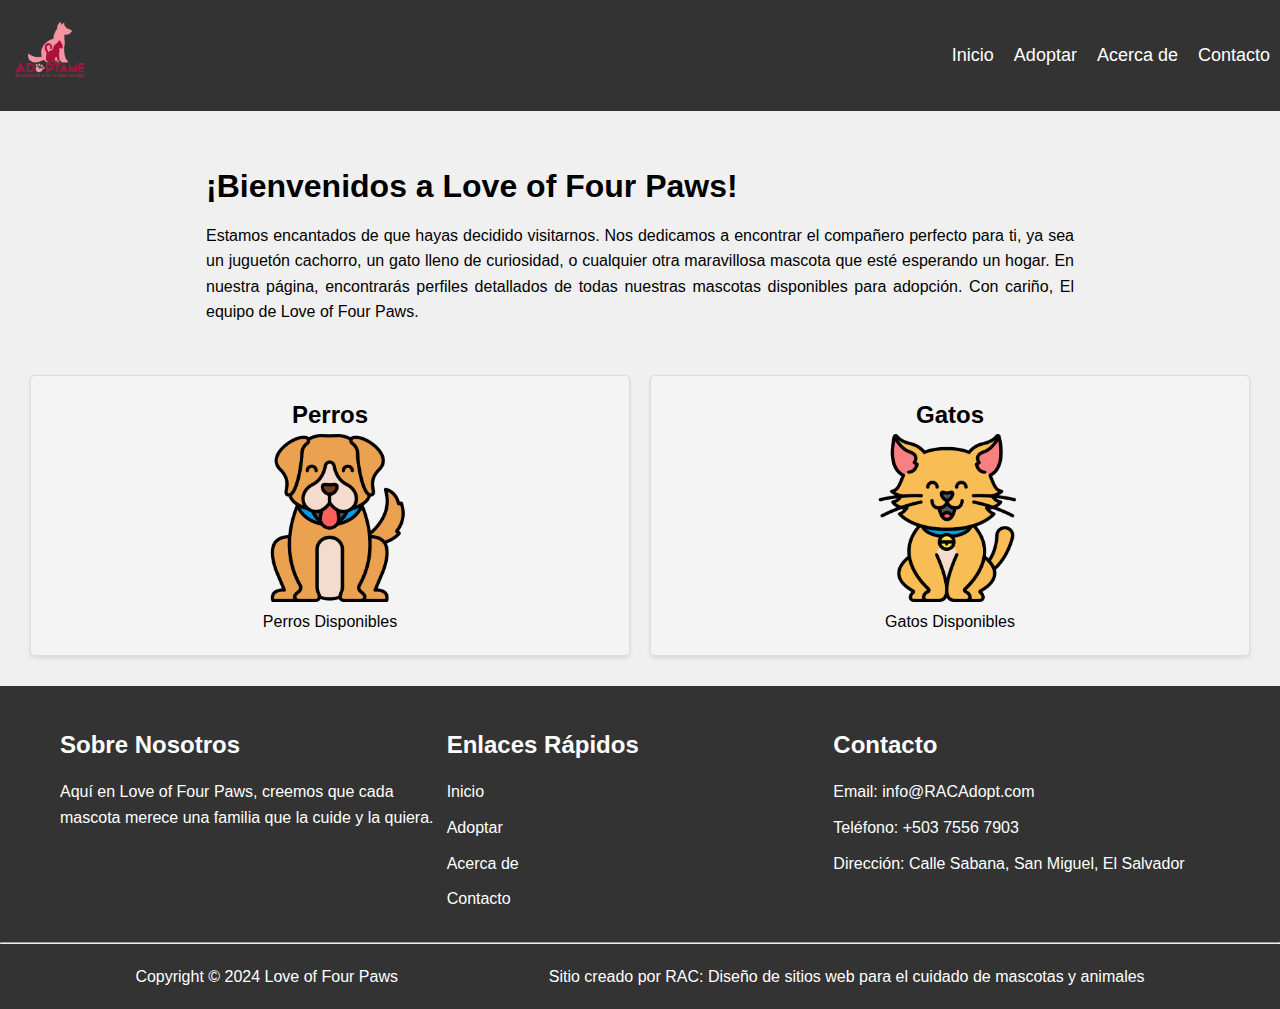
<file: Proyecto Paginas web/index.html>
<!DOCTYPE html>
<html lang="en">
<head>
    <link rel="stylesheet" href="css/style.css">
    <meta charset="UTF-8">
    <meta name="viewport" content="width=device-width, initial-scale=1.0">
    <title>Inicio</title>
    <link rel="shortcut icon" href="img/logo.png" type="image/x-icon">
</head>
<body>
    <!-- De aqui sacar el ejemplo -->
    <!-- https://chaanimalshelter.org/ -->
    <header>
        <div class="logo"><a href="index.html"><img src="img/logo.png" alt="Logo"></a></div>
        <nav class="navbar">
            <ul class="nav-links">
                <li><a href="index.html">Inicio</a></li>
                <li><a href="adopt.html">Adoptar</a></li>
                <li><a href="acerca.html">Acerca de</a></li>
                <li><a href="contacto.html">Contacto</a></li>
            </ul>
            <div class="menu-toggle" id="mobile-menu">
                <span class="bar"></span>
                <span class="bar"></span>
                <span class="bar"></span>
            </div>
        </nav>
    </header>

    <main>
        <section class="intro">
            <h1>¡Bienvenidos a Love of Four Paws!</h1>
            <p>
                Estamos encantados de que hayas decidido visitarnos. 
                
                Nos dedicamos a encontrar el compañero perfecto para ti, ya sea un juguetón cachorro, un gato lleno de curiosidad, o cualquier otra maravillosa mascota que esté esperando un hogar.
                
                En nuestra página, encontrarás perfiles detallados de todas nuestras mascotas disponibles para adopción.
                Con cariño,
                
                El equipo de Love of Four Paws.
            </p>
        </section>

        <section class="features">
            <div class="feature">
                <h2>Perros</h2>
                <a href="dog.html"><img src="img/perro.png" alt="Perro"></a>
                <p>Perros Disponibles</p>
            </div>
            <div class="feature">
                <h2>Gatos</h2>
                <a href="cat.html"><img src="img/gato.png" alt="Gato"></a>
                <p>Gatos Disponibles</p>
            </div>
        </section>
    </main>

    <footer>
        <div class="footer-container">
            <div class="footer-section about">
                <h2>Sobre Nosotros</h2>
                <p>Aquí en Love of Four Paws, creemos que cada mascota merece una familia que la cuide y la quiera.</p>
            </div>
            <div class="footer-section links">
                <h2>Enlaces Rápidos</h2>
                <ul>
                    <li><a href="index.html">Inicio</a></li>
                    <li><a href="adopt.html">Adoptar</a></li>
                    <li><a href="acerca.html">Acerca de</a></li>
                    <li><a href="contacto.html">Contacto</a></li>
                </ul>
            </div>
            <div class="footer-section contact">
                <h2>Contacto</h2>
                <ul>
                    <li>Email: info@RACAdopt.com</li>
                    <li>Teléfono: +503 7556 7903</li>
                    <li>Dirección: Calle Sabana, San Miguel, El Salvador</li>
                </ul>
            </div>
        </div>
        <hr>
        <div class="footer-container footer-copy">
            <p>Copyright © 2024 Love of Four Paws</p>
            <p>Sitio creado por RAC: Diseño de sitios web para el cuidado de mascotas y animales</p>
        </div>
    </footer>
    <script type="module" src="js/main.js"></script>
    </body>
</html>
</file>
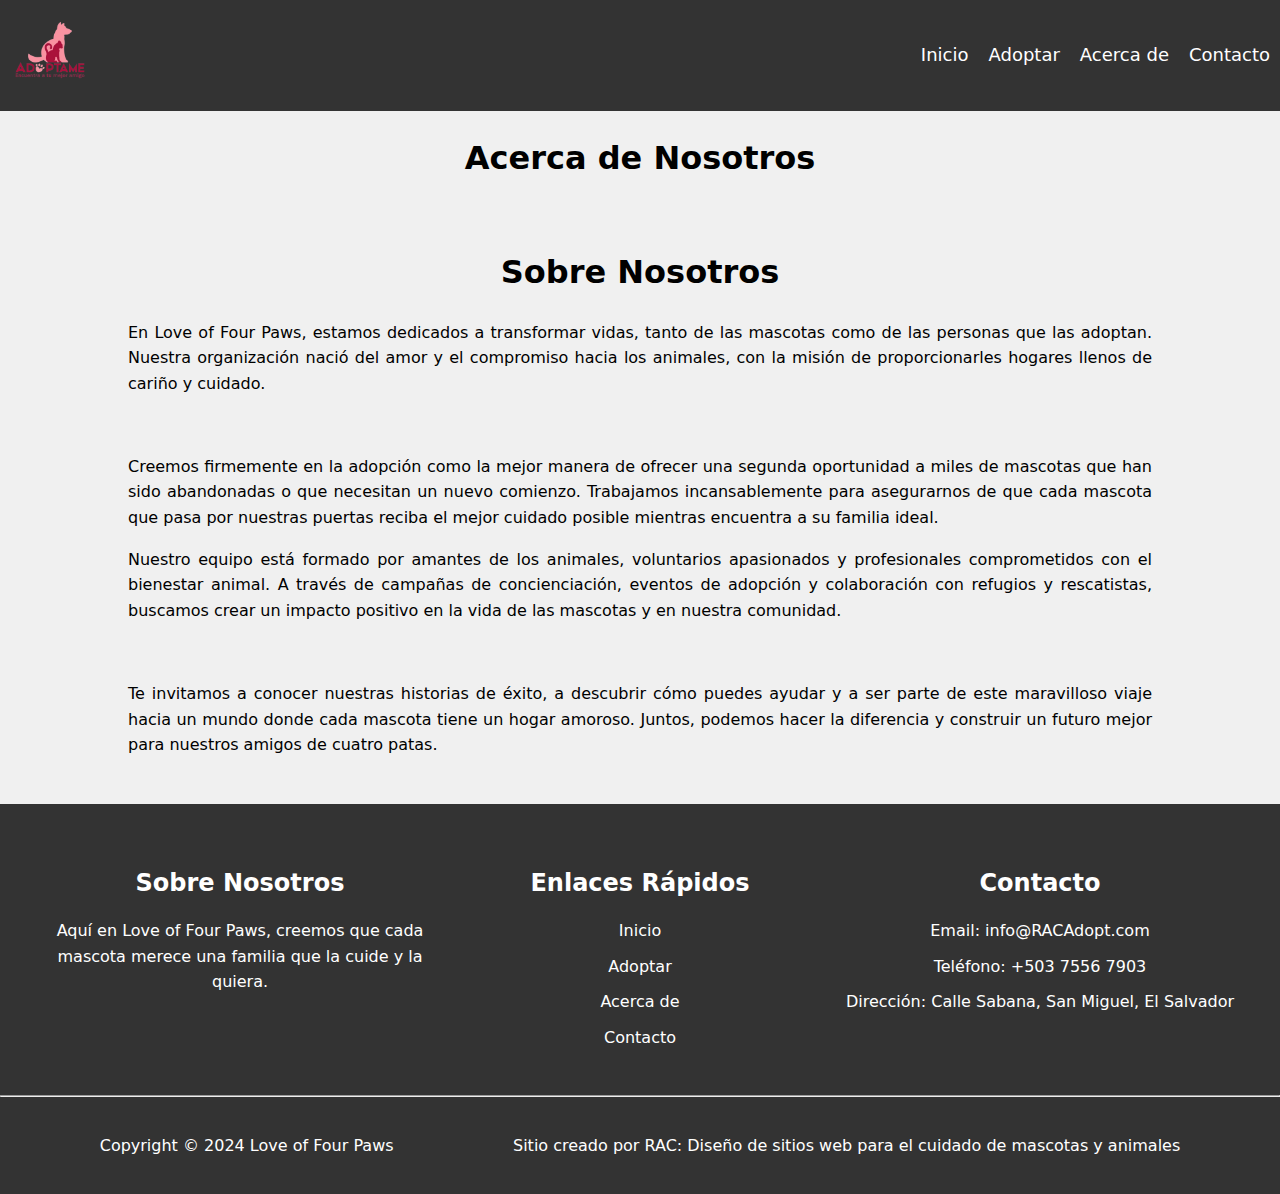
<file: Proyecto Paginas web/acerca.html>
<!DOCTYPE html>
<html lang="en">

<head>
    <meta charset="UTF-8">
    <meta name="viewport" content="width=device-width, initial-scale=1.0">
    <title>Document</title>
    <link rel="stylesheet" href="css/styleAC.css">
</head>

<body>
    <header>
        <div class="logo"><a href="index.html"><img src="img/logo.png" alt="Logo"></a></div>
        <nav class="navbar">
            <ul class="nav-links">
                <li><a href="index.html">Inicio</a></li>
                <li><a href="adopt.html">Adoptar</a></li>
                <li><a href="acerca.html">Acerca de</a></li>
                <li><a href="contacto.html">Contacto</a></li>
            </ul>
            <div class="menu-toggle" id="mobile-menu">
                <span class="bar"></span>
                <span class="bar"></span>
                <span class="bar"></span>
            </div>
        </nav>
    </header>
    <div class="encabezado">
        <h1>Acerca de Nosotros</h1>
    </div>

    <main class="container">
        <section>
            <div class="text-container">
                <h1>Sobre Nosotros</h1>
                <p>
                    En Love of Four Paws, estamos dedicados a transformar vidas, tanto de las mascotas como de las
                    personas que las adoptan. Nuestra organización nació del amor y el compromiso hacia los animales,
                    con la misión de proporcionarles hogares llenos de cariño y cuidado.
                </p><br>
                <p>
                    Creemos firmemente en la adopción como la mejor manera de ofrecer una segunda oportunidad a miles de
                    mascotas que han sido abandonadas o que necesitan un nuevo comienzo. Trabajamos incansablemente para
                    asegurarnos de que cada mascota que pasa por nuestras puertas reciba el mejor cuidado posible
                    mientras encuentra a su familia ideal.
                </p>
                <p>
                    Nuestro equipo está formado por amantes de los animales, voluntarios apasionados y profesionales
                    comprometidos con el bienestar animal. A través de campañas de concienciación, eventos de adopción y
                    colaboración con refugios y rescatistas, buscamos crear un impacto positivo en la vida de las
                    mascotas y en nuestra comunidad.
                </p><br>
                <p>
                    Te invitamos a conocer nuestras historias de éxito, a descubrir cómo puedes ayudar y a ser parte de
                    este maravilloso viaje hacia un mundo donde cada mascota tiene un hogar amoroso. Juntos, podemos
                    hacer la diferencia y construir un futuro mejor para nuestros amigos de cuatro patas.
                </p>
            </div>
        </section>
    </main>

    <footer>
        <div class="footer-container">
            <div class="footer-section about">
                <h2>Sobre Nosotros</h2>
                <p>Aquí en Love of Four Paws, creemos que cada mascota merece una familia que la cuide y la quiera.</p>
            </div>
            <div class="footer-section links">
                <h2>Enlaces Rápidos</h2>
                <ul>
                    <li><a href="index.html">Inicio</a></li>
                    <li><a href="adopt.html">Adoptar</a></li>
                    <li><a href="acerca.html">Acerca de</a></li>
                    <li><a href="contacto.html">Contacto</a></li>
                </ul>
            </div>
            <div class="footer-section contact">
                <h2>Contacto</h2>
                <ul>
                    <li>Email: info@RACAdopt.com</li>
                    <li>Teléfono: +503 7556 7903</li>
                    <li>Dirección: Calle Sabana, San Miguel, El Salvador</li>
                </ul>
            </div>
        </div>
        <hr>
        <div class="footer-container footer-copy">
            <p>Copyright © 2024 Love of Four Paws</p>
            <p>Sitio creado por RAC: Diseño de sitios web para el cuidado de mascotas y animales</p>
        </div>
    </footer>
    <script type="module" src="js/main.js"></script>
</body>

</html>
</file>
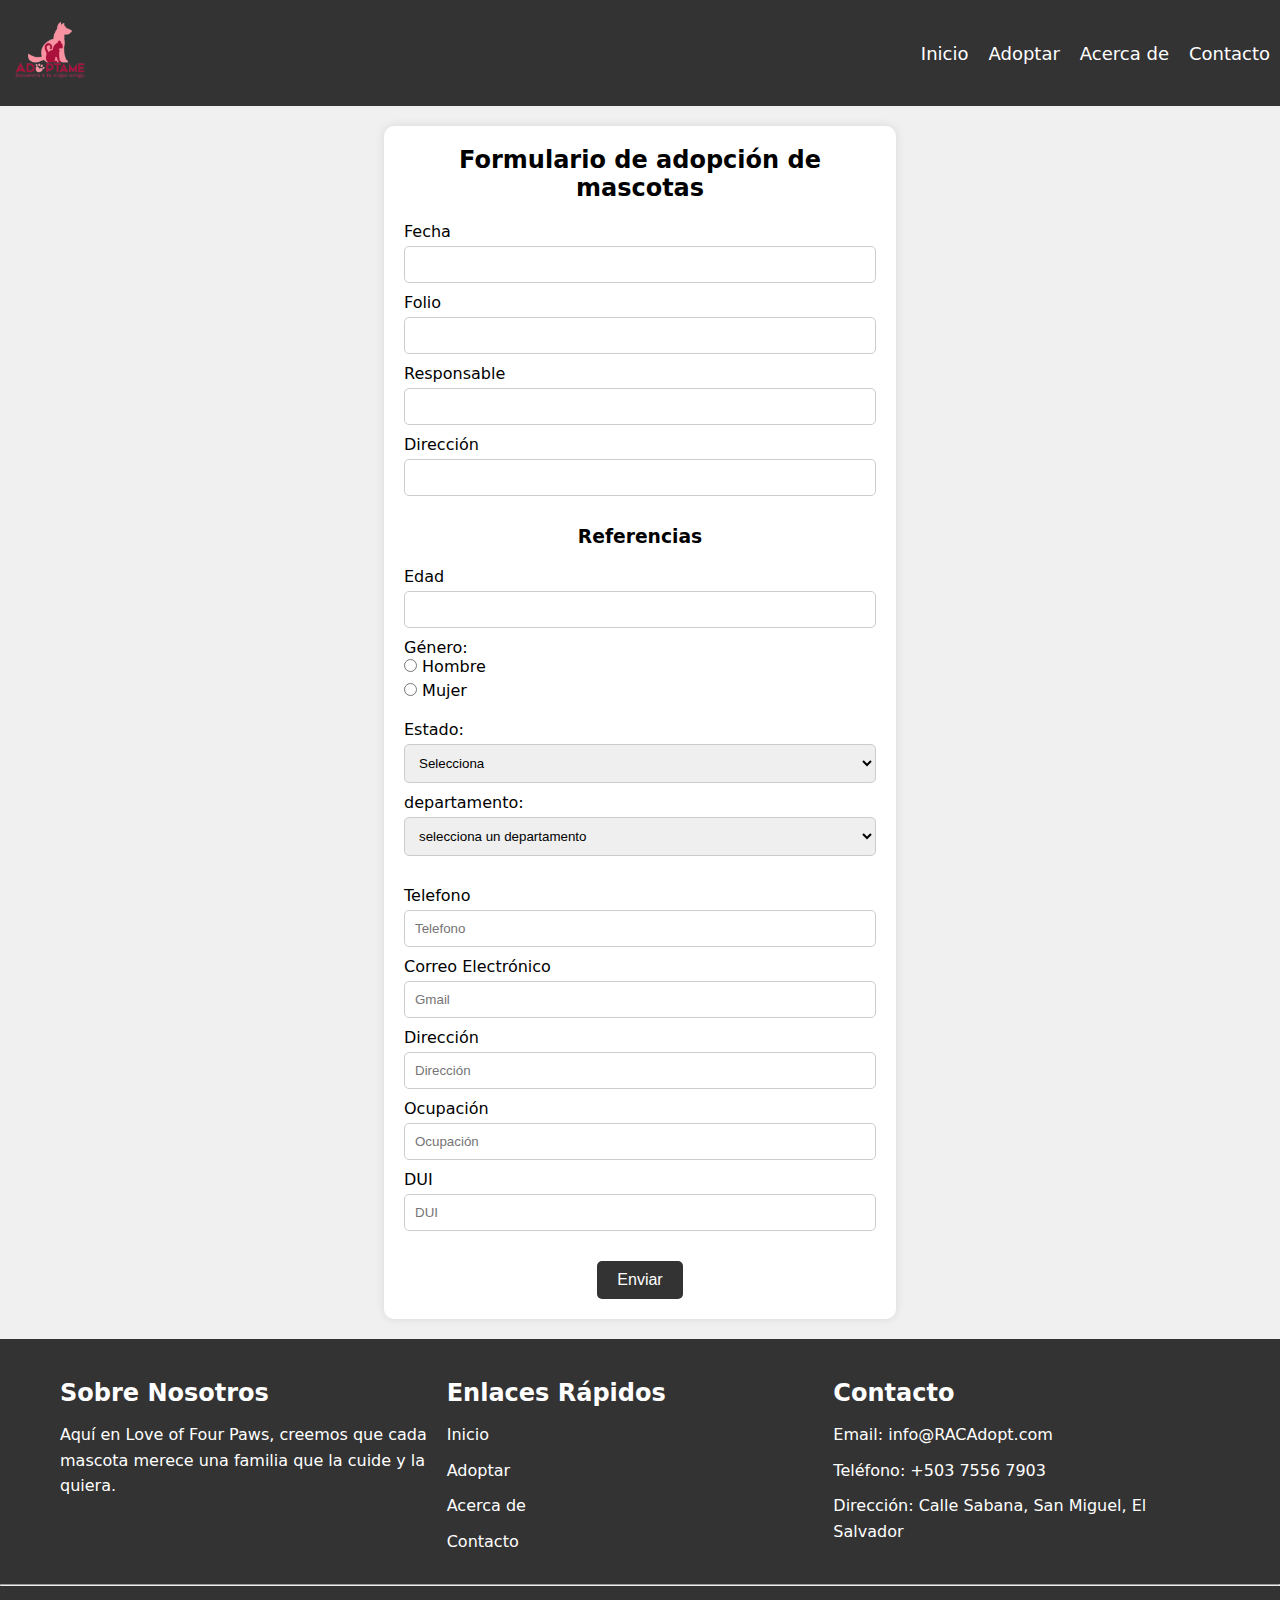
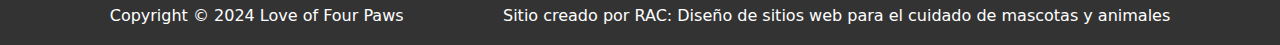
<file: Proyecto Paginas web/adopt.html>
<!DOCTYPE html>
<html>

<head>
    <meta charset="utf-8">
    <meta name="viewport" content="width=device-width">
    <title>Formulario de Adopción</title>
    <link href="css/style2.css" rel="stylesheet" type="text/css" />
</head>

<body>
    <header>
    <div class="logo"><a href="index.html"><img src="img/logo.png" alt="Logo"></a></div>
    <nav class="navbar">
        <ul class="nav-links">
            <li><a href="index.html">Inicio</a></li>
            <li><a href="adopt.html">Adoptar</a></li>
            <li><a href="acerca.html">Acerca de</a></li>
            <li><a href="contacto.html">Contacto</a></li>
        </ul>
        <div class="menu-toggle" id="mobile-menu">
            <span class="bar"></span>
            <span class="bar"></span>
            <span class="bar"></span>
        </div>
    </nav>
</header>
    <div class="container">
        <form class="formulario-mascota">
            <h2 class="titulo">Formulario de adopción de mascotas</h2>
            <div class="form-datos-mascota">
                <label for="fecha">Fecha</label>
                <input type="text" id="fecha" name="fecha">
                <label for="folio">Folio</label>
                <input type="text" id="folio" name="folio">

                <label for="responsable">Responsable</label>
                <input type="text" id="responsable" name="responsable">
                <label for="direccion">Dirección</label>
                <input type="text" id="direccion" name="direccion">
            </div>

            <div>
                <h3 class="titulo">Referencias</h3>
                <div class="form-datos-referencia">
                    <label for="Edad">Edad</label>
                    <input type="text" id="edad" name="Edad">
                    <span>Género:</span>
                    <label for="hombre">
                        <input type="radio" id="hombre" name="genero" value="hombre">
                        Hombre
                    </label>
                    <label for="mujer">
                        <input type="radio" id="mujer" name="genero" value="mujer">
                        Mujer
                    </label>
                </div>
                <div class="estado-civil">
                    <label for="estado">Estado:</label>
                    <select id="estado" name="estado">
                        <option value="" disabled selected>Selecciona</option>
                        <option value="soltero">soltero</option>
                        <option value="casado">casado</option>
                        <option value="divorciado">Divorciado</option>
                    </select>

                    <label for="departamento">departamento:</label>
                    <select id="departamento" name="departamento">
                        <option value="" disabled selected>selecciona un departamento</option>
                        <option value="Ahuachapa">Ahuachapan</option>
                        <option value="Sonsonate">Sonsonate</option>
                        <option value="chalatenango">chalatenango</option>
                        <option value="cabañas">cabañas</option>
                        <option value="la libertad">la libertad</option>
                        <option value="la paz">la paz</option>
                        <option value="la union">la union</option>
                        <option value="San Salvador">San Salvador</option>
                        <option value="San Miguel">San Miguel</option>
                        <option value="Usulutan">Usulutan</option>
                        <option value="San Vicente">San Vicente</option>
                        <option value="Morazan">Morazan</option>
                        <option value="">Santa Ana</option>
                        <option value="">Cuscatlan</option>
                    </select>
                </div>
                <div class="form-datos-personales">
                    <label for="telefono">Telefono</label>
                    <input type="tel" placeholder="Telefono">
                    <label for="correo">Correo Electrónico</label>
                    <input type="email" placeholder="Gmail">
    
                    <label for="direccion">Dirección</label>
                    <input type="text" placeholder="Dirección">
                    <label for="ocupacion">Ocupación</label>
                    <input type="text" placeholder="Ocupación">
                    <label for="dui">DUI</label>
                    <input type="text" placeholder="DUI">
                </div>
            </div>
            <div class="btn-enviar">
                <button type="submit">Enviar</button>
            </div>

        </form>
    </div>
    <footer>
        <div class="footer-container">
            <div class="footer-section about">
                <h2>Sobre Nosotros</h2>
                <p>Aquí en Love of Four Paws, creemos que cada mascota merece una familia que la cuide y la quiera.</p>
            </div>
            <div class="footer-section links">
                <h2>Enlaces Rápidos</h2>
                <ul>
                    <li><a href="index.html">Inicio</a></li>
                    <li><a href="adopt.html">Adoptar</a></li>
                    <li><a href="acerca.html">Acerca de</a></li>
                    <li><a href="contacto.html">Contacto</a></li>
                </ul>
            </div>
            <div class="footer-section contact">
                <h2>Contacto</h2>
                <ul>
                    <li>Email: info@RACAdopt.com</li>
                    <li>Teléfono: +503 7556 7903</li>
                    <li>Dirección: Calle Sabana, San Miguel, El Salvador</li>
                </ul>
            </div>
        </div>
        <hr>
        <div class="footer-container footer-copy">
            <p>Copyright © 2024 Love of Four Paws</p>
            <p>Sitio creado por RAC: Diseño de sitios web para el cuidado de mascotas y animales</p>
        </div>
    </footer>
    <script type="module" src="js/main.js"></script>
</body>

</html>
</file>
<file: Proyecto Paginas web/css/style.css>
/* Estilos Globales */
* {
    margin: 0;
    padding: 0;
    box-sizing: border-box;
}

body {
    background-color: rgba(225, 225, 225, 0.5);
    font-family: Arial, sans-serif;
    line-height: 1.6;
}

header {
    display: flex;
    justify-content: space-between;
    align-items: center;
    padding: 10px;
    background-color: #333;
    color: #fff;
}

.logo {
    font-size: 24px;
}

.logo a {
    color: #fff;
    text-decoration: none;
}

.logo img{
    width: 80px;
}

.navbar {
    display: flex;
    align-items: center;
}

.nav-links {
    list-style: none;
    display: flex;
}

.nav-links li {
    margin-left: 20px;
}

.nav-links a {
    color: #fff;
    text-decoration: none;
    font-size: 18px;
}

.menu-toggle {
    display: none;
    flex-direction: column;
    cursor: pointer;
}

.menu-toggle .bar {
    width: 25px;
    height: 3px;
    background-color: #fff;
    margin: 4px 0;
}

@media (max-width: 768px) {
    .nav-links {
        position: absolute;
        top: 60px;
        left: -100%;
        background-color: #333;
        width: 100%;
        flex-direction: column;
        align-items: center;
        transition: left 0.3s ease;
    }

    .nav-links li {
        margin: 15px 0;
    }

    .nav-links.active {
        left: 0;
    }

    .menu-toggle {
        display: flex;
    }
}

/* Estilos del Main */
main {
    padding: 20px;
}

.intro {
    margin: 30px auto;
    max-width: 70%;
    text-align: justify;
}

.intro p {
    padding: 10px 0px;
}

.features {
    display: flex;
    flex-wrap: wrap;
    justify-content: space-around;
}

.feature {
    flex: 1 1 300px;
    margin: 10px;
    padding: 20px;
    background-color: #f4f4f4;
    border: 1px solid #ddd;
    border-radius: 5px;
    box-shadow: 0 2px 4px rgba(0, 0, 0, 0.1);
    text-align: center;
}

.feature img {
    width: 30%;
}

.feature img:hover {
    transform: scale(10px);
}

.animals img {
    border-radius: 10px;
    cursor: pointer;
}

.animalsInfo {
    border-radius: 10px;
    background-color: #e2dfdf;
    padding: 5px 10px;
    text-align: left;
    margin: 10px auto;
    max-width: 80%;
    /* border: 1px solid black; */
    list-style: none;
}


/* Estilos del Footer */
footer {
    background-color: #333;
    color: #fff;
    padding: 20px 0;
}

.footer-container {
    display: flex;
    flex-wrap: wrap;
    justify-content: space-around;
    align-items: flex-start;
    max-width: 1200px;
    margin: 0 auto;
    padding: 0 20px;
}

.footer-section {
    flex: 1 1 250px;
    margin: 20px 0;
}

.footer-section h2 {
    margin-bottom: 15px;
}

.footer-section p,
.footer-section ul,
.footer-section li {
    font-size: 16px;
    line-height: 1.6;
}

.footer-section ul {
    list-style: none;
    padding: 0;
}

.footer-section ul li {
    margin-bottom: 10px;
}

.footer-section ul li a {
    color: #fff;
    text-decoration: none;
}

.footer-section ul li a:hover {
    text-decoration: underline;
}

@media (max-width: 768px) {
    .footer-container {
        flex-direction: column;
        align-items: center;
    }

    .footer-section {
        text-align: center;
    }
}

.footer-copy {
    margin-top: 20px;
}

/* Estilos para el modal */
.modal {
    display: none;
    position: fixed;
    z-index: 1;
    left: 0;
    top: 0;
    width: 100%;
    height: 100%;
    overflow: auto;
    background-color: rgba(0, 0, 0, 0.5);
}

/* Contenido del modal */
.modal-content {
    text-align: center;
    border-radius: 20px;
    background-color: rgba(208, 252, 255, .7);
    margin: 10vh auto;
    padding: 20px;
    width: 40vw;
}

table,
td {
    border: 1px solid black;
    border-collapse: collapse;
}

table{
    text-align: justify;
    margin: 10px auto;
}

td {
    text-align: left;
    padding: 5px;
}

.adopt-button {
    cursor: pointer;
    background-color: #e2dfdf;
    border: none;
    border-radius: 10px;
    width: 50%;
    padding: 10px;
}

.adopt-button:hover {
    background-color: #cccaca;
}

/* Botón de cierre */
.close {
    color: #4f4f4f;
    float: right;
    font-size: 28px;
    font-weight: bold;
}

.close:hover,
.close:focus {
    color: #000;
    text-decoration: none;
    cursor: pointer;
}

#modal-image {
    margin: 10px 0px;
    cursor: auto;
    border-radius: 10px;
    max-width: 20vw;
}

.adoptar {
    background-color: black;
    color: white;
    padding: 20px;
}

@media (max-width: 768px) {
    #modal-image {
        max-width: 40vw;
    }

    .modal-content {
        margin-top: 10vh;
        width: 80vw;
    }
}
</file>
<file: Proyecto Paginas web/css/styleAC.css>
body {
    background-color: rgba(225, 225, 225, 0.5);
    line-height: 1.6;   
    text-align: center;
    font-family: system-ui, -apple-system, BlinkMacSystemFont, 'Segoe UI', Roboto, Oxygen, Ubuntu, Cantarell, 'Open Sans', 'Helvetica Neue', sans-serif;
    margin: 0;
    padding: 0;
    box-sizing: border-box;
}

header {
    display: flex;
    justify-content: space-between;
    align-items: center;
    padding: 10px;
    background-color: #333;
    color: #fff;
}

.logo {
    font-size: 24px;
}

.logo a {
    color: #fff;
    text-decoration: none;
}

.logo img{
    width: 80px;
}

.navbar {
    display: flex;
    align-items: center;
}

.nav-links {
    list-style: none;
    display: flex;
}

.nav-links li {
    margin-left: 20px;
}

.nav-links a {
    color: #fff;
    text-decoration: none;
    font-size: 18px;
}

.menu-toggle {
    display: none;
    flex-direction: column;
    cursor: pointer;
}

.menu-toggle .bar {
    width: 25px;
    height: 3px;
    background-color: #fff;
    margin: 4px 0;
}

@media (max-width: 768px) {
    .nav-links {
        position: absolute;
        top: 60px;
        left: -100%;
        background-color: #333;
        width: 100%;
        flex-direction: column;
        align-items: center;
        transition: left 0.3s ease;
    }

    .nav-links li {
        margin: 15px 0;
    }

    .nav-links.active {
        left: 0;
    }

    .menu-toggle {
        display: flex;
    }
}

/* Estilos acerca de */
.container{
    margin: 10px auto;
    padding: 20px;
    width: 80vw;
}

.container p{
    text-align: justify;
}



/* Estilos del Footer */
footer {
    background-color: #333;
    color: #fff;
    padding: 20px 0;
}

.footer-container {
    display: flex;
    flex-wrap: wrap;
    justify-content: space-around;
    align-items: flex-start;
    max-width: 1200px;
    margin: 0 auto;
    padding: 0 20px;
}

.footer-section {
    flex: 1 1 250px;
    margin: 20px 0;
}

.footer-section h2 {
    margin-bottom: 15px;
}

.footer-section p,
.footer-section ul,
.footer-section li {
    font-size: 16px;
    line-height: 1.6;
}

.footer-section ul {
    list-style: none;
    padding: 0;
}

.footer-section ul li {
    margin-bottom: 10px;
}

.footer-section ul li a {
    color: #fff;
    text-decoration: none;
}

.footer-section ul li a:hover {
    text-decoration: underline;
}

@media (max-width: 768px) {
    .footer-container {
        flex-direction: column;
        align-items: center;
    }

    .footer-section {
        text-align: center;
    }
}

.footer-copy {
    margin-top: 20px;
}
</file>
<file: Proyecto Paginas web/css/style2.css>
*{
    margin: 0;
    padding: 0;
    box-sizing: border-box;
}

body {
    background-color: rgba(225, 225, 225, 0.5);
    font-family: system-ui, -apple-system, BlinkMacSystemFont, 'Segoe UI', Roboto, Oxygen, Ubuntu, Cantarell, 'Open Sans', 'Helvetica Neue', sans-serif;
}

header {
    display: flex;
    justify-content: space-between;
    align-items: center;
    padding: 10px;
    background-color: #333;
    color: #fff;
}

.logo {
    font-size: 24px;
}

.logo a {
    color: #fff;
    text-decoration: none;
}

.logo img{
    width: 80px;
}

.navbar {
    display: flex;
    align-items: center;
}

.nav-links {
    list-style: none;
    display: flex;
}

.nav-links li {
    margin-left: 20px;
}

.nav-links a {
    color: #fff;
    text-decoration: none;
    font-size: 18px;
}

.menu-toggle {
    display: none;
    flex-direction: column;
    cursor: pointer;
}

.menu-toggle .bar {
    width: 25px;
    height: 3px;
    background-color: #fff;
    margin: 4px 0;
}

@media (max-width: 768px) {
    .nav-links {
        position: absolute;
        top: 60px;
        left: -100%;
        background-color: #333;
        width: 100%;
        flex-direction: column;
        align-items: center;
        transition: left 0.3s ease;
    }

    .nav-links li {
        margin: 15px 0;
    }

    .nav-links.active {
        left: 0;
    }

    .menu-toggle {
        display: flex;
    }
}
/* Estilos del contenedor principal */
.container {
    max-width: 40vw;
    margin: 20px auto;
    padding: 20px;
    background: #fff;
    border-radius: 10px;
    box-shadow: 0 0 10px rgba(0, 0, 0, 0.1);
}

/* Estilos del formulario */
.formulario-mascota {
    display: flex;
    flex-direction: column;
}

.titulo {
    text-align: center;
    margin-bottom: 20px;
}

.form-datos-mascota,
.form-datos-referencia,
.form-datos-personales,
.estado-civil {
    margin-bottom: 20px;
}

label {
    cursor: pointer;
    display: block;
    margin-bottom: 5px;
}

input[type="text"],
input[type="email"],
input[type="tel"],
select {
    width: 100%;
    padding: 10px;
    margin-bottom: 10px;
    border: 1px solid #ccc;
    border-radius: 5px;
}

/* Estilos de los botones */
.btn-enviar {
    text-align: center;
}

button[type="submit"] {
    background-color: #333;
    color: white;
    padding: 10px 20px;
    border: none;
    border-radius: 5px;
    cursor: pointer;
    font-size: 16px;
}

button[type="submit"]:hover {
    background-color: #606060;
}

@media (max-width: 768px){
    .container{
        max-width: 90vw;
    }
}


/* Estilos del Footer */
footer {
    background-color: #333;
    color: #fff;
    padding: 20px 0;
}

.footer-container {
    display: flex;
    flex-wrap: wrap;
    justify-content: space-around;
    align-items: flex-start;
    max-width: 1200px;
    margin: 0 auto;
    padding: 0 20px;
}

.footer-section {
    flex: 1 1 250px;
    margin: 20px 0;
}

.footer-section h2 {
    margin-bottom: 15px;
}

.footer-section p,
.footer-section ul,
.footer-section li {
    font-size: 16px;
    line-height: 1.6;
}

.footer-section ul {
    list-style: none;
    padding: 0;
}

.footer-section ul li {
    margin-bottom: 10px;
}

.footer-section ul li a {
    color: #fff;
    text-decoration: none;
}

.footer-section ul li a:hover {
    text-decoration: underline;
}

@media (max-width: 768px) {
    .footer-container {
        flex-direction: column;
        align-items: center;
    }

    .footer-section {
        text-align: center;
    }
}

.footer-copy {
    margin-top: 20px;
}
</file>
